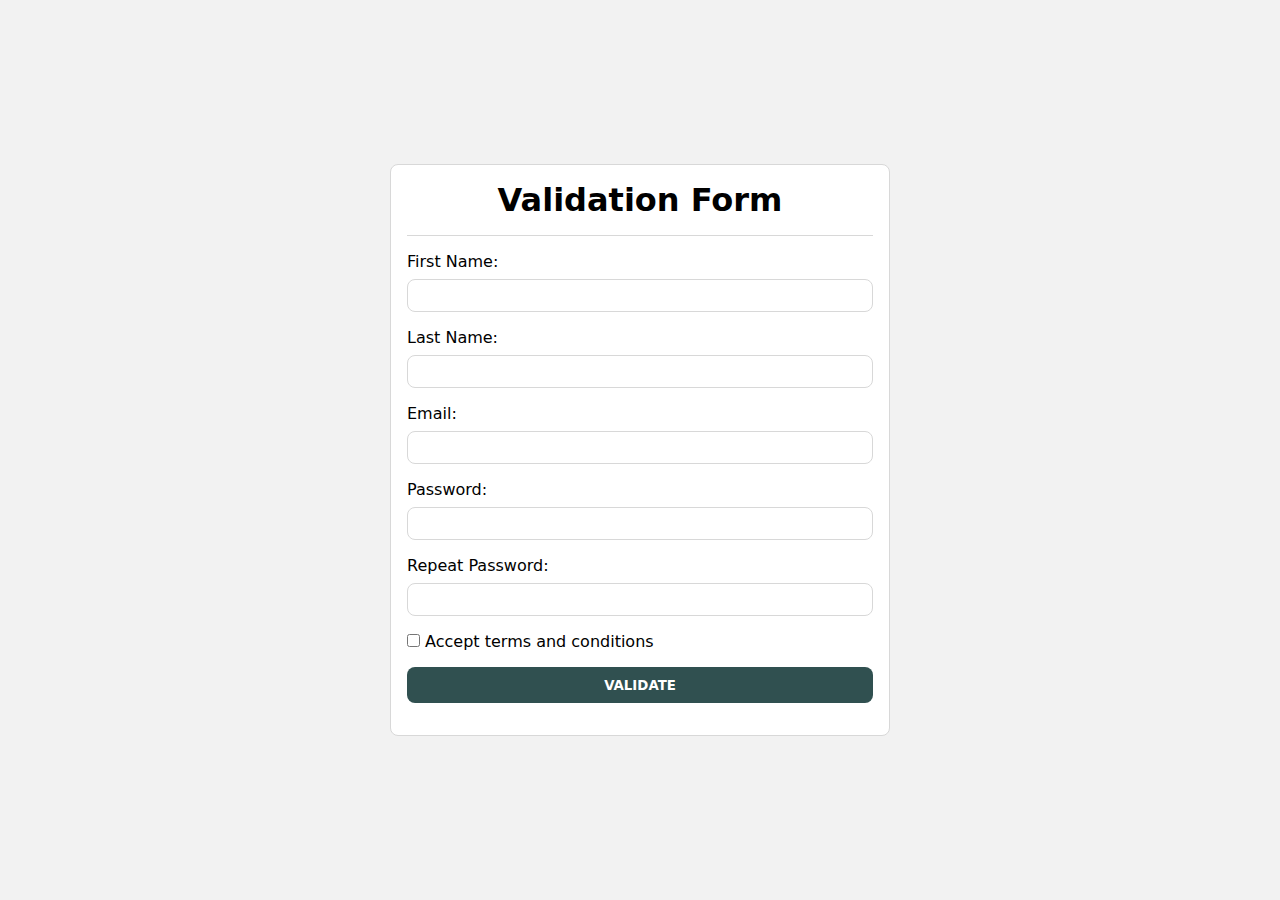
<file: Inlämningsuppgift2/index.html>
<!DOCTYPE html>
<html lang="en">

<head>
  <meta charset="UTF-8">
  <meta http-equiv="X-UA-Compatible" content="IE=edge">
  <meta name="viewport" content="width=device-width, initial-scale=1.0">
  <link rel="stylesheet" href="styles.css">
  <title>Validering av formulär</title>
</head>

<body>
  <div class="wrapper">

    <form id="validationForm" class="validation-form" novalidate>
      <div class="headline">
        <h1>Validation Form</h1>
      </div>
      <div class="form-content">

        <div class="input-group">
          <label for="firstName" class="input-label">First Name:</label>
          <input type="text" id="firstName" class="form-control">
        </div>

        <div class="input-group">
          <label for="lastName" class="input-label">Last Name:</label>
          <input type="text" id="lastName" class="form-control">
        </div>

        <div class="input-group">
          <label for="email" class="input-label">Email:</label>
          <input type="email" id="email" class="form-control">
        </div>

        <div class="input-group">
          <label for="password" class="input-label">Password:</label>
          <input type="password" id="password" class="form-control">
        </div>

        <div class="input-group">
          <label for="repeatPassword" class="input-label">Repeat Password:</label>
          <input type="password" id="repeatPassword" class="form-control">
        </div>

        <div class="input-group">
          <input type="checkbox" id="terms">
          <label for="terms">Accept terms and conditions</label>
        </div>

        <div>
          <button class="btn btn-block btn-primary" id="btn">Validate</button>
        </div>

      </div>

      <div class="validation-feedback" id="validation-feedback">
        <p id="errorMessage" class="d-none">Alla fält måste vara korrekt ifyllda!</p>
      </div>



    </form>
  </div>
  <script src="script.js"></script>
</body>

</html>
</file>
<file: Inlämningsuppgift2/styles.css>
* {
  margin: 0;
  padding: 0;
  box-sizing: border-box;
  font-family: system-ui, -apple-system, BlinkMacSystemFont, 'Segoe UI', Roboto, Oxygen, Ubuntu, Cantarell, 'Open Sans', 'Helvetica Neue', sans-serif;
}
body {
  background-color: #f2f2f2;
}
.wrapper {
  height: 100vh;
  display: grid;
  place-items: center;
}

.validation-form {
  width: 500px;
  background-color: #ffffff;
  padding: 1rem;
  border-radius: .5rem;
  border: 1px solid #d8d8d8;
}
.headline {
  text-align: center;
  border-bottom: 1px solid #d8d8d8;
  padding-bottom: 1rem;
}
.form-content {
  padding-top: 1rem;
}
.input-group {
  margin-bottom: 1rem;
}
.input-label {
  display: block;
  margin-bottom: .5rem;
}
.form-control {
  display: block;
  width: 100%;
  padding: .5rem;
  border-radius: .5rem;
  border: 1px solid #d8d8d8;
}

.btn {
  padding: .8em 1.4em;
  border-radius: .5rem;
  border: 0;
  outline: none;
  text-transform: uppercase;
  font-weight: 600;
  cursor: pointer;
}
.btn-block {
  width: 100%;
}
.btn-primary {
  background-color: hsl(180, 25%, 25%);
  color: #ffffff;
  transition: background 70ms;
}
.btn-primary:hover,
.btn-primary:focus {
  background-color: hsl(180, 25%, 30%);
}
.btn-primary:active {
  background-color: hsl(180, 25%, 20%);
}
.validation-feedback {
  margin-top: 1rem;
  text-align: center;
}
#errorMessage {
  color: red;
}
.invalid-feedback {
  color: #BE1B1B;
  font-size: .9rem;
  display: none;
}
.is-valid {
  outline: 1px solid #20BE1B;
}
.is-invalid {
  border: 1px solid firebrick;
  outline: 1px solid firebrick;
}
.form.control .is-invalid {
  border: 3px solid #BE1B1B;
  outline: 1px solid firebrick;
}
input[type="checkbox"].is-invalid,
input[type="checkbox"].is-valid {
  outline: none;
}
.is-invalid ~ .invalid-feedback {
  display: block;
}
.d-none {
  display: none;
}
</file>
